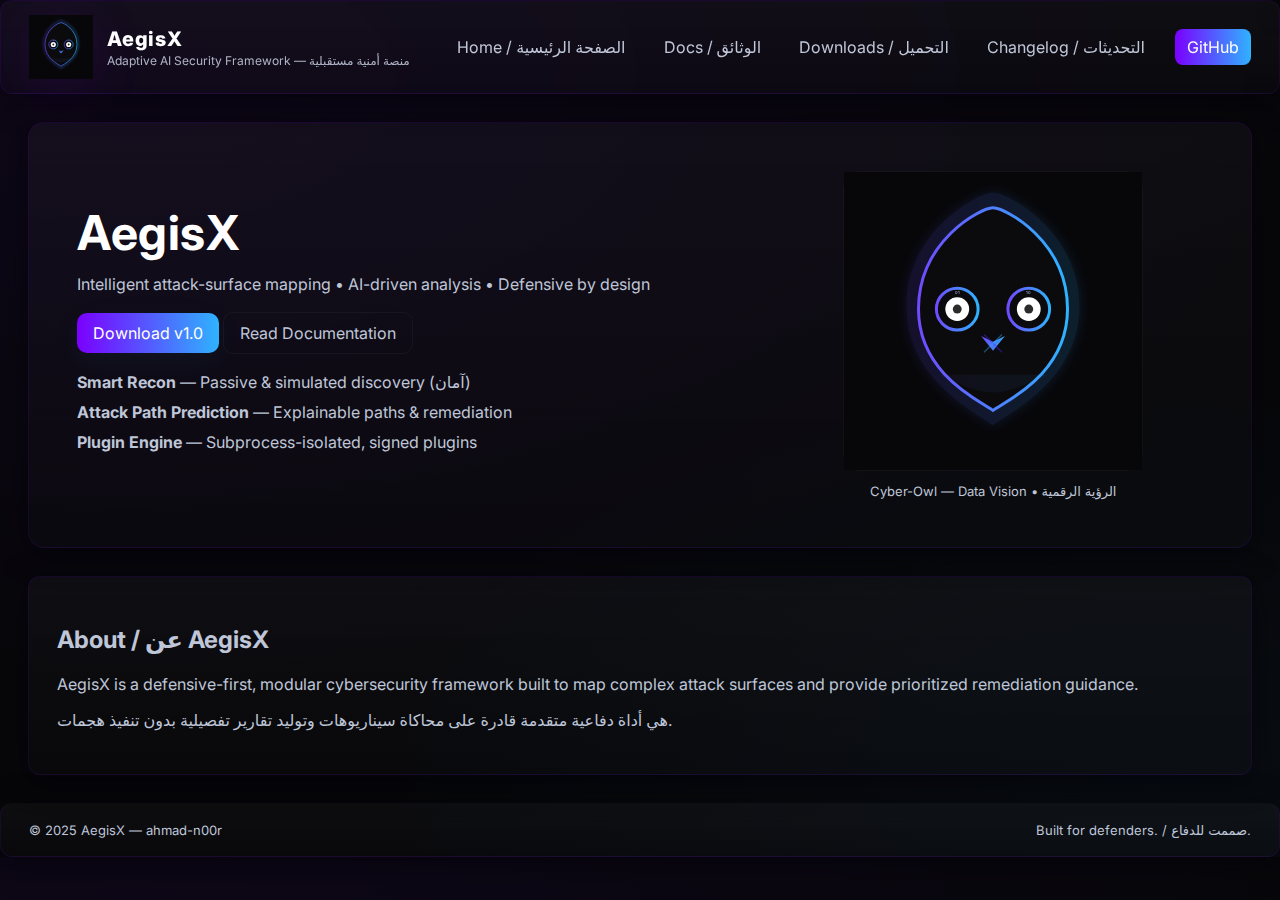
<file: index.html>
<!doctype html>
<html lang="en">
<head>
<meta charset="utf-8" />
<meta name="viewport" content="width=device-width,initial-scale=1" />
<title>AegisX — Next-Gen Cybersecurity</title>
<link rel="icon" href="assets/favicon.png" />
<link rel="stylesheet" href="assets/style.css" />
</head>
<body class="dark">
  <header class="topbar glass">
    <div class="brand">
      <img src="assets/logo.svg" alt="AegisX logo" class="logo" id="logo-svg">
      <div class="brand-text">
        <div class="name">AegisX</div>
        <div class="tag">Adaptive AI Security Framework — منصة أمنية مستقبلية</div>
      </div>
    </div>
    <nav class="nav">
      <a href="#home">Home / الصفحة الرئيسية</a>
      <a href="documentation.html">Docs / الوثائق</a>
      <a href="downloads.html">Downloads / التحميل</a>
      <a href="changelog.html">Changelog / التحديثات</a>
      <a href="https://github.com/ahmad-n00r/AegisX" target="_blank" class="cta">GitHub</a>
    </nav>
  </header>

  <main id="home">
    <section class="hero glass">
      <div class="hero-left">
        <h1>AegisX</h1>
        <p class="subtitle">Intelligent attack-surface mapping • AI-driven analysis • Defensive by design</p>
        <div class="cta-row">
          <a class="btn primary" href="downloads.html">Download v1.0</a>
          <a class="btn ghost" href="documentation.html">Read Documentation</a>
        </div>
        <ul class="features">
          <li><strong>Smart Recon</strong> — Passive & simulated discovery (آمان)</li>
          <li><strong>Attack Path Prediction</strong> — Explainable paths & remediation</li>
          <li><strong>Plugin Engine</strong> — Subprocess-isolated, signed plugins</li>
        </ul>
      </div>
      <div class="hero-right">
        <div class="logo-stage">
          <div id="logo-wrap">
            <img src="assets/logo.svg" id="logo-img" alt="AegisX Owl Logo">
          </div>
          <div class="logo-caption">Cyber-Owl — Data Vision • الرؤية الرقمية</div>
        </div>
      </div>
    </section>

    <section class="about glass">
      <h2>About / عن AegisX</h2>
      <p>AegisX is a defensive-first, modular cybersecurity framework built to map complex attack surfaces and provide prioritized remediation guidance.</p>
      <p>هي أداة دفاعية متقدمة قادرة على محاكاة سيناريوهات وتوليد تقارير تفصيلية بدون تنفيذ هجمات.</p>
    </section>
  </main>

  <footer class="footer glass">
    <div>© 2025 AegisX — ahmad-n00r</div>
    <div>Built for defenders. / صممت للدفاع.</div>
  </footer>

<script src="assets/main.js"></script>
</body>
</html>
</file>
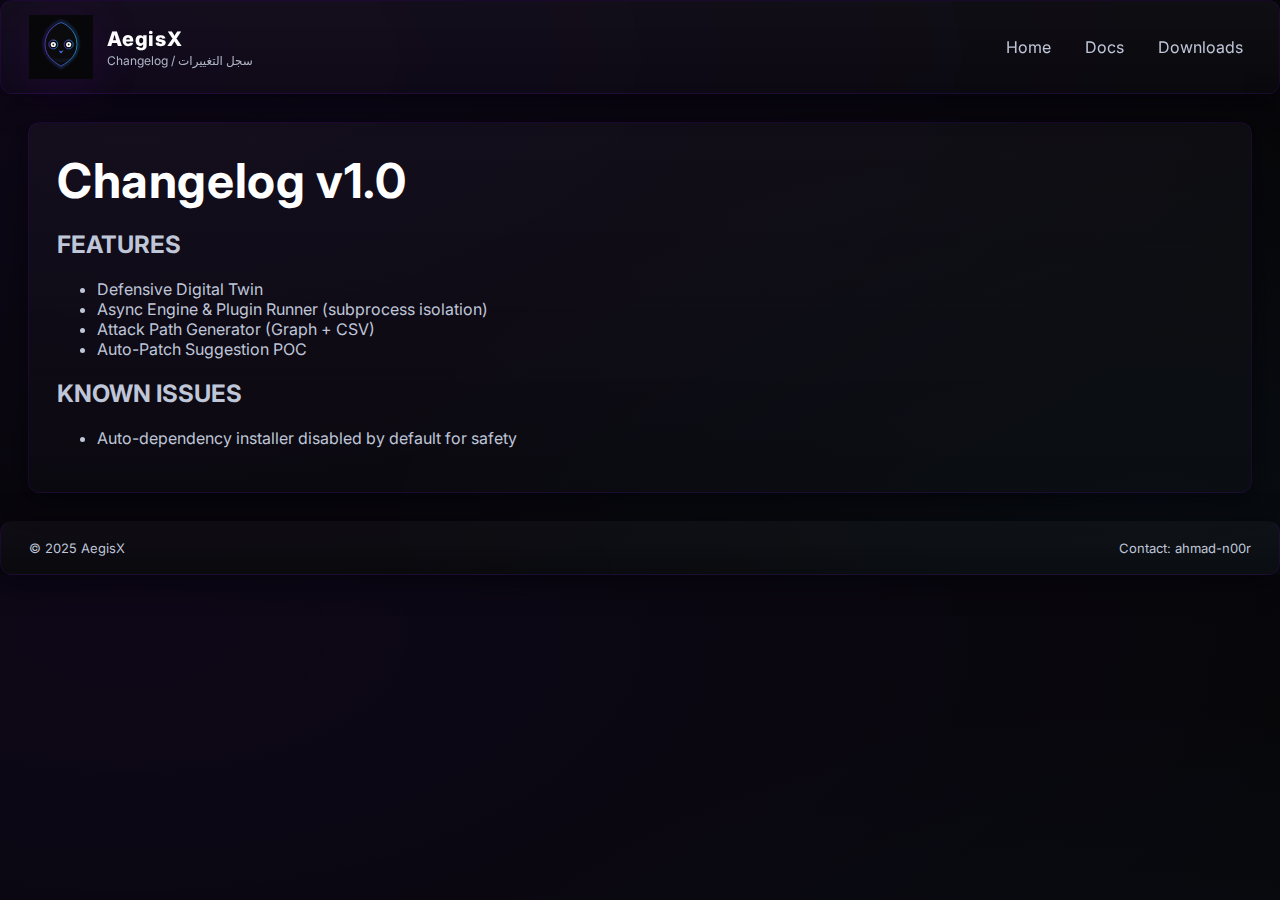
<file: changelog.html>
<!doctype html><html lang='en'><head><meta charset='utf-8'/><meta name='viewport' content='width=device-width,initial-scale=1'/><title>Changelog — AegisX</title><link rel='stylesheet' href='assets/style.css'/></head><body class='dark'><header class='topbar glass'><div class='brand'><img src='assets/logo.svg' class='logo'/><div class='brand-text'><div class='name'>AegisX</div><div class='tag'>Changelog / سجل التغييرات</div></div></div><nav class='nav'><a href='index.html'>Home</a><a href='documentation.html'>Docs</a><a href='downloads.html'>Downloads</a></nav></header><main class='about glass'><h1>Changelog v1.0</h1><h2>FEATURES</h2><ul><li>Defensive Digital Twin</li><li>Async Engine & Plugin Runner (subprocess isolation)</li><li>Attack Path Generator (Graph + CSV)</li><li>Auto-Patch Suggestion POC</li></ul><h2>KNOWN ISSUES</h2><ul><li>Auto-dependency installer disabled by default for safety</li></ul></main><footer class='footer glass'><div>© 2025 AegisX</div><div>Contact: ahmad-n00r</div></footer></body></html>
</file>
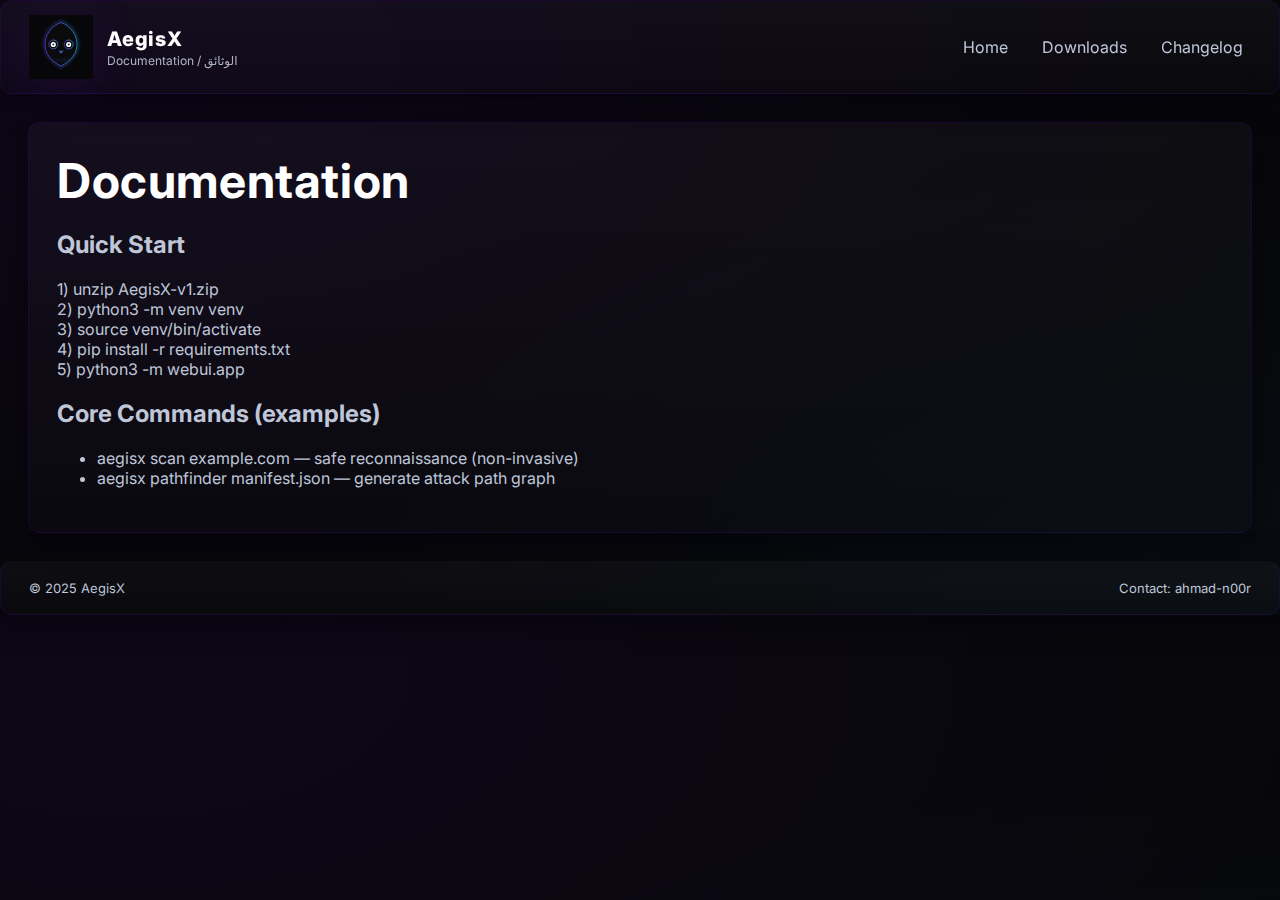
<file: documentation.html>
<!doctype html><html lang='en'><head><meta charset='utf-8'/><meta name='viewport' content='width=device-width,initial-scale=1'/><title>Docs — AegisX</title><link rel='stylesheet' href='assets/style.css'/></head><body class='dark'><header class='topbar glass'><div class='brand'><img src='assets/logo.svg' class='logo'/><div class='brand-text'><div class='name'>AegisX</div><div class='tag'>Documentation / الوثائق</div></div></div><nav class='nav'><a href='index.html'>Home</a><a href='downloads.html'>Downloads</a><a href='changelog.html'>Changelog</a></nav></header><main class='about glass'><h1>Documentation</h1><h2>Quick Start</h2><pre>1) unzip AegisX-v1.zip
2) python3 -m venv venv
3) source venv/bin/activate
4) pip install -r requirements.txt
5) python3 -m webui.app</pre><h2>Core Commands (examples)</h2><ul><li><code>aegisx scan example.com</code> — safe reconnaissance (non-invasive)</li><li><code>aegisx pathfinder manifest.json</code> — generate attack path graph</li></ul></main><footer class='footer glass'><div>© 2025 AegisX</div><div>Contact: ahmad-n00r</div></footer></body></html>
</file>
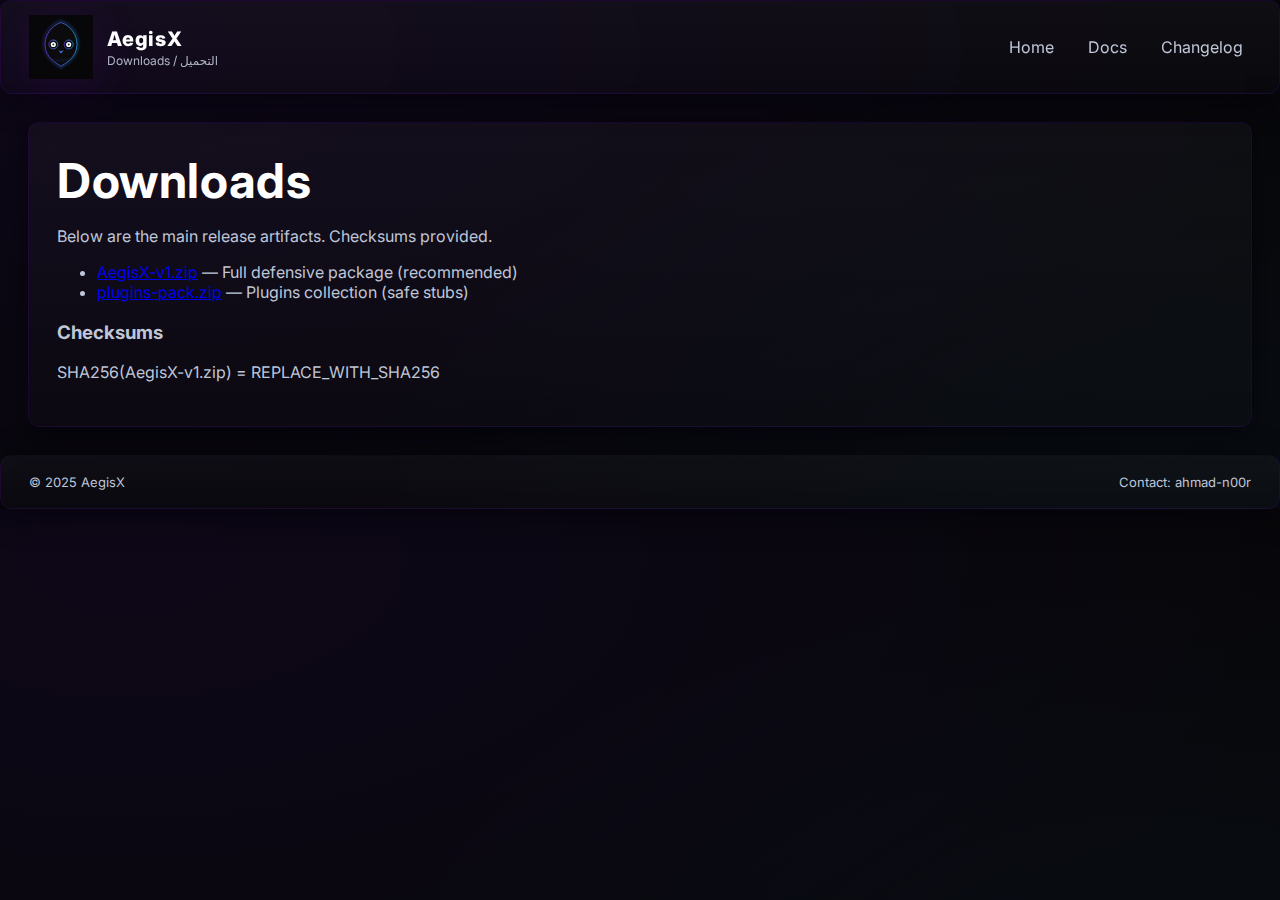
<file: downloads.html>
<!doctype html><html lang='en'><head><meta charset='utf-8'/><meta name='viewport' content='width=device-width,initial-scale=1'/><title>Downloads — AegisX</title><link rel='stylesheet' href='assets/style.css'/></head><body class='dark'><header class='topbar glass'><div class='brand'><img src='assets/logo.svg' class='logo'/><div class='brand-text'><div class='name'>AegisX</div><div class='tag'>Downloads / التحميل</div></div></div><nav class='nav'><a href='index.html'>Home</a><a href='documentation.html'>Docs</a><a href='changelog.html'>Changelog</a></nav></header><main class='about glass'><h1>Downloads</h1><p>Below are the main release artifacts. Checksums provided.</p><ul><li><a href='downloads/AegisX-v1.zip' download>AegisX-v1.zip</a> — Full defensive package (recommended)</li><li><a href='downloads/plugins-pack.zip' download>plugins-pack.zip</a> — Plugins collection (safe stubs)</li></ul><h3>Checksums</h3><pre>SHA256(AegisX-v1.zip) = REPLACE_WITH_SHA256</pre></main><footer class='footer glass'><div>© 2025 AegisX</div><div>Contact: ahmad-n00r</div></footer></body></html>
</file>
<file: assets/style.css>
@import url('https://fonts.googleapis.com/css2?family=Inter:wght@300;500;700;900&display=swap');

:root{
  --bg:#07070a;
  --glass: rgba(255,255,255,0.04);
  --glass-2: rgba(255,255,255,0.02);
  --accent1:#7A00FF; /* violet */
  --accent2:#2FB3FF; /* electric blue */
  --muted:#bfc6d8;
  --glass-border: rgba(122,0,255,0.12);
}

*{box-sizing:border-box;font-family:Inter,system-ui,Segoe UI,Roboto,'Helvetica Neue',Arial;}

body.dark{background: radial-gradient(1200px 600px at 10% 10%, rgba(122,0,255,0.06), transparent), radial-gradient(800px 400px at 90% 90%, rgba(47,179,255,0.03), transparent), var(--bg); color:var(--muted); margin:0; -webkit-font-smoothing:antialiased;}

.topbar{display:flex;align-items:center;justify-content:space-between;padding:14px 28px;position:sticky;top:0;backdrop-filter: blur(8px);z-index:30;border-bottom:1px solid rgba(255,255,255,0.02);}
.glass{background: linear-gradient(180deg, rgba(255,255,255,0.03), rgba(255,255,255,0.01)); border-radius:12px; border:1px solid var(--glass-border); box-shadow: 0 6px 30px rgba(2,2,8,0.6);}

.brand{display:flex;align-items:center;gap:14px;}
.logo{width:64px;height:64px;display:block;filter:drop-shadow(0 6px 24px rgba(122,0,255,0.12));}

.brand-text .name{font-weight:800;font-size:20px;color:white;letter-spacing:0.8px;}
.brand-text .tag{font-size:12px;color:var(--muted);opacity:0.9;margin-top:2px;}

.nav a{color:var(--muted);text-decoration:none;margin-left:18px;padding:8px;border-radius:8px;}
.nav a.cta{background:linear-gradient(90deg,var(--accent1),var(--accent2));color:white;padding:8px 12px;}

.main{padding:28px;}

.hero{display:flex;gap:28px;padding:48px;align-items:center;justify-content:space-between;margin:28px;border-radius:16px;}
.hero-left{flex:1;max-width:740px;}
.hero-right{width:420px;display:flex;align-items:center;justify-content:center;}

h1{font-size:48px;margin:0;color:white;letter-spacing:0.6px;}
.subtitle{color:var(--muted);margin:12px 0 18px;font-size:16px;}

.btn{display:inline-block;padding:10px 16px;border-radius:10px;text-decoration:none;color:var(--muted);border:1px solid rgba(255,255,255,0.04);}
.btn.primary{background:linear-gradient(90deg,var(--accent1),var(--accent2));color:white;border:none;box-shadow:0 8px 30px rgba(47,179,255,0.06);}
.btn.ghost{background:transparent;color:var(--muted);}

.features{margin-top:18px;list-style:none;padding:0;display:grid;grid-template-columns:repeat(1,1fr);gap:10px;color:var(--muted);}

.logo-stage{display:flex;flex-direction:column;align-items:center;gap:12px;}
#logo-wrap{width:300px;height:300px;display:flex;align-items:center;justify-content:center;border-radius:18px;background:linear-gradient(180deg, rgba(255,255,255,0.02), rgba(255,255,255,0.01));border:1px solid rgba(255,255,255,0.02);box-shadow:inset 0 -30px 60px rgba(0,0,0,0.5);backdrop-filter: blur(10px);}
.logo-caption{font-size:13px;color:var(--muted);}

.about{padding:28px;margin:28px;border-radius:12px;}

.footer{display:flex;justify-content:space-between;padding:18px 28px;margin-top:24px;font-size:13px;color:var(--muted);border-top:1px solid rgba(255,255,255,0.02);}

@media(max-width:900px){
  .hero{flex-direction:column;}
  .hero-right{width:100%;}
  .topbar{flex-direction:column;align-items:stretch;gap:8px;}
  .nav{display:flex;gap:8px;flex-wrap:wrap;}
}

/* animation */
@keyframes glowPulse {
  0%{box-shadow:0 4px 18px rgba(122,0,255,0.06);}
  50%{box-shadow:0 12px 48px rgba(47,179,255,0.10);transform:translateY(-2px);}
  100%{box-shadow:0 4px 18px rgba(122,0,255,0.06);transform:translateY(0);}
}

.logo-stage{animation:glowPulse 6s ease-in-out infinite;}

/* Eye blink animation helpers (JS will toggle 'blink' class) */
.iris{transition:transform 160ms ease;}
.pupil{transition:transform 160ms ease;}
.blinked .iris{transform:scaleY(0.1);}
.blinked .pupil{transform:scaleY(0.2);}

/* small utilities */
.center{display:flex;align-items:center;justify-content:center;}
</file>
